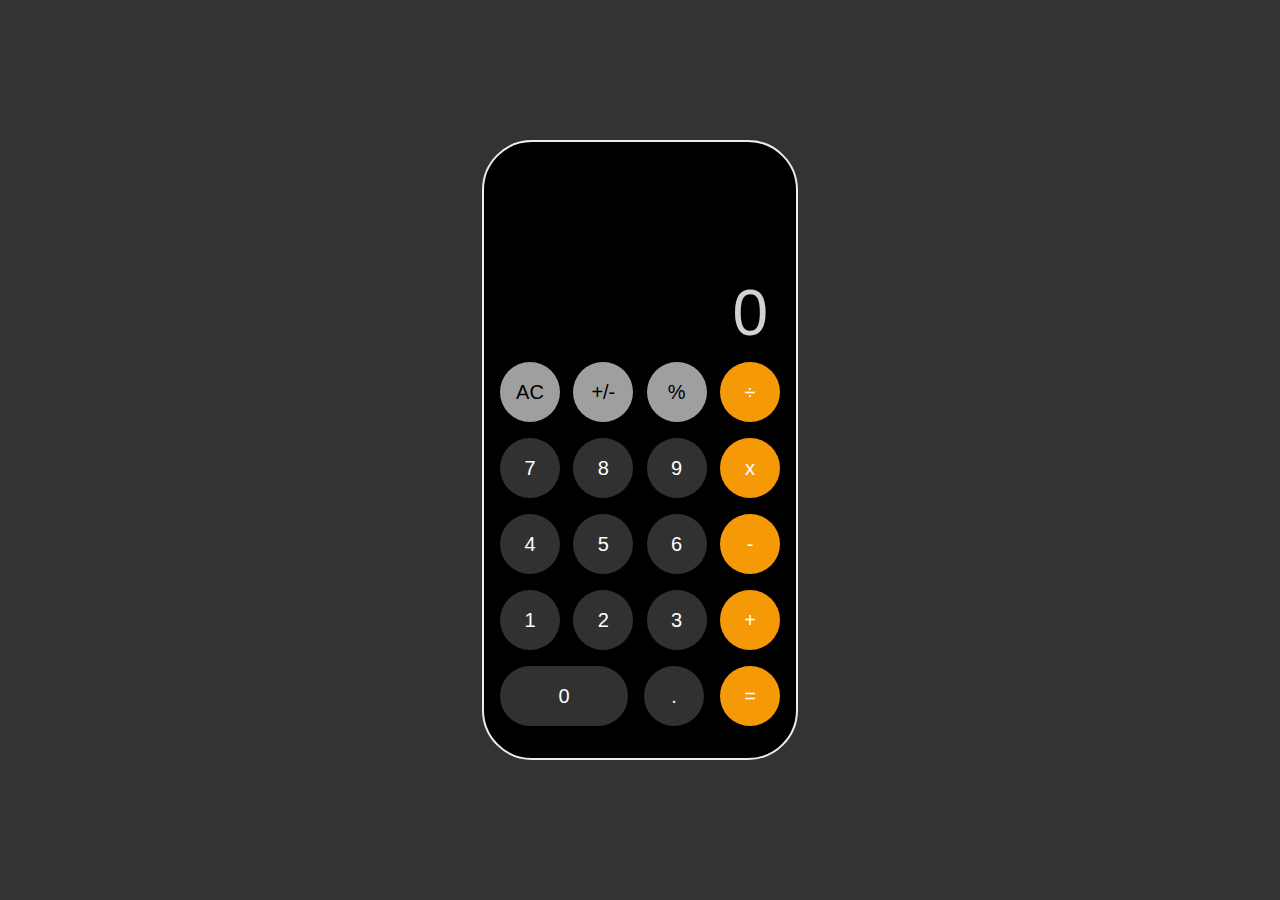
<file: JS_Calculator/index.html>
<!DOCTYPE html>
<html lang="en">
  <head>
    <meta charset="UTF-8" />
    <meta http-equiv="X-UA-Compatible" content="IE=edge" />
    <meta name="viewport" content="width=device-width, initial-scale=1.0" />
    <title>iPhone Calculator</title>
    <script defer src="script.js"></script>
    <link rel="stylesheet" href="styles.css" />
  </head>
  <body>
    <main id="main">
      <form id="calc_form">
        <header class="calc_header">
          <input
            type="text"
            disabled
            id="output"
            class="calc_output"
            value="0"
          />
        </header>
        <footer class="calc_footer">
          <div class="btn_group">
            <button
              data-type="clear"
              type="reset"
              value="clear"
              class="btn btn-grey"
            >
              AC
            </button>
            <button data-type="operator" value="invert" class="btn btn-grey">
              +/-
            </button>
            <button data-type="operator" value="%" class="btn btn-grey">
              %
            </button>
            <button data-type="operator" value="/" class="btn btn-orange">
              ÷
            </button>
          </div>
          <div class="btn_group">
            <button
              data-type="operand"
              value="7"
              class="btn btn-dark-grey"
              id="7"
            >
              7
            </button>
            <button data-type="operand" value="8" class="btn btn-dark-grey">
              8
            </button>
            <button data-type="operand" value="9" class="btn btn-dark-grey">
              9
            </button>
            <button data-type="operator" value="*" class="btn btn-orange">
              x
            </button>
          </div>
          <div class="btn_group">
            <button data-type="operand" value="4" class="btn btn-dark-grey">
              4
            </button>
            <button data-type="operand" value="5" class="btn btn-dark-grey">
              5
            </button>
            <button data-type="operand" value="6" class="btn btn-dark-grey">
              6
            </button>
            <button data-type="operator" value="-" class="btn btn-orange">
              -
            </button>
          </div>
          <div class="btn_group">
            <button data-type="operand" value="1" class="btn btn-dark-grey">
              1
            </button>
            <button data-type="operand" value="2" class="btn btn-dark-grey">
              2
            </button>
            <button data-type="operand" value="3" class="btn btn-dark-grey">
              3
            </button>
            <button data-type="operator" value="+" class="btn btn-orange">
              +
            </button>
          </div>
          <div class="btn_group">
            <button
              data-type="operand"
              value="0"
              class="btn btn-grow btn-dark-grey"
            >
              0
            </button>
            <button data-type="operand" value="." class="btn btn-dark-grey">
              .
            </button>
            <button value="=" data-type="operator" class="btn btn-orange">
              =
            </button>
          </div>
        </footer>
      </form>
    </main>
  </body>
</html>
</file>
<file: JS_Calculator/styles.css>
*,
*::after,
*::before {
  padding: 0px;
  margin: 0px;
  font-family: inherit;
}

body {
  background-color: #333333;
  display: flex;
  align-items: center;
  justify-content: center;
  font-size: 16px;
}
body,
html {
  height: 100vh;
  font-family: sans-serif;
}
button {
  cursor: pointer;
  border: 0px;
}
input[type="text"] {
  background-color: transparent;
  text-align: end;
  width: 100%;
  color: #d2d2d2;
  border: 0px;
  font-size: 4rem;
}
#main {
  border: 2px solid #ededed;
  border-radius: 50px;
  width: 100%;
  max-width: 280px;
  background-color: #000000;
  padding: 2rem 1rem;
}
.calc_header {
  margin-top: 90px;
  padding: 12px;
}

.calc_footer > * + * {
  margin-top: 1rem;
}
.calc_footer > *:last-child {
  gap: 1rem;
}
.btn_group {
  display: flex;
  justify-content: space-between;
  align-items: center;
  gap: 0.3rem;
}

.btn {
  display: flex;
  justify-content: center;
  align-items: center;
  border-radius: 50%;
  width: 60px;
  height: 60px;
  color: #ffffff;
  font-size: 20px;
  transition: all 0.3s cubic-bezier(0.19, 1, 0.22, 1);
}
.btn.btn-grow {
  flex-grow: 1;
  border-radius: 40px;
}
.btn:hover {
  transform: translate(-2px, -3px);
}
.btn.active {
  background-color: #ffffff;
  color: #f69906;
}

.btn-grey {
  background-color: #9f9f9f;
  color: #000;
}
.btn-grey:hover {
  background-color: #ededed;
}

.btn-dark-grey {
  background-color: #313131;
}
.btn-dark-grey:hover {
  background-color: #999999;
}
.btn-orange {
  background-color: #f69906;
}
.btn-orange:hover {
  background-color: orange;
}
</file>
